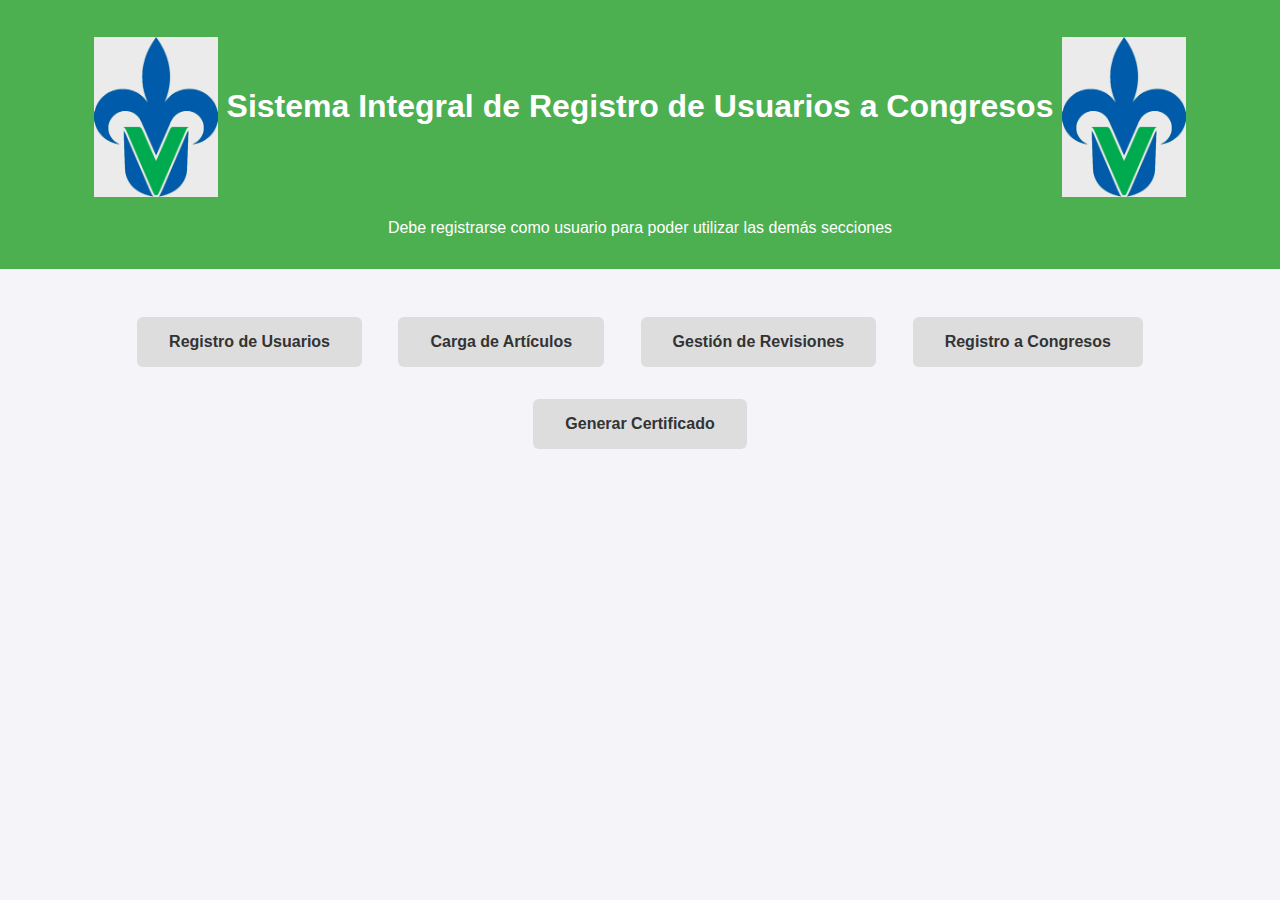
<file: index.html>
<!DOCTYPE html>
<html lang="es">
<head>
    <meta charset="UTF-8">
    <meta name="AUTHOR" CONTENT="MGTI. Eduardo Palacios Manubes">   
    <meta name="viewport" content="width=device-width, initial-scale=1.0">
    <title>Inicio SIRUC 1.0</title>
    <link rel="stylesheet" type="text/css" href="CSS/estilos.css"/>
</head>
<body>
    <header>
        <h1><img src="IMG/LogoUV.png" alt="" width="124" height="160" align="middle"/>&nbsp;Sistema Integral de Registro de Usuarios a Congresos <img src="IMG/LogoUV.png" alt="" width="124" height="160" align="middle"/></h1>        
        <p align="center">Debe registrarse como usuario para poder utilizar las demás secciones</p>
    </header>
    <nav>
        <a href="RegistroUsuario.html">Registro de Usuarios</a>
        <a href="CargaArticulos.html">Carga de Artículos</a>
        <a href="Revisiones.html">Gestión de Revisiones</a>
        <a href="RegistroCongreso.html">Registro a Congresos</a>
        <a href="GeneraCertificado.html">Generar Certificado</a>
    </nav>
</body>
</html>
</file>
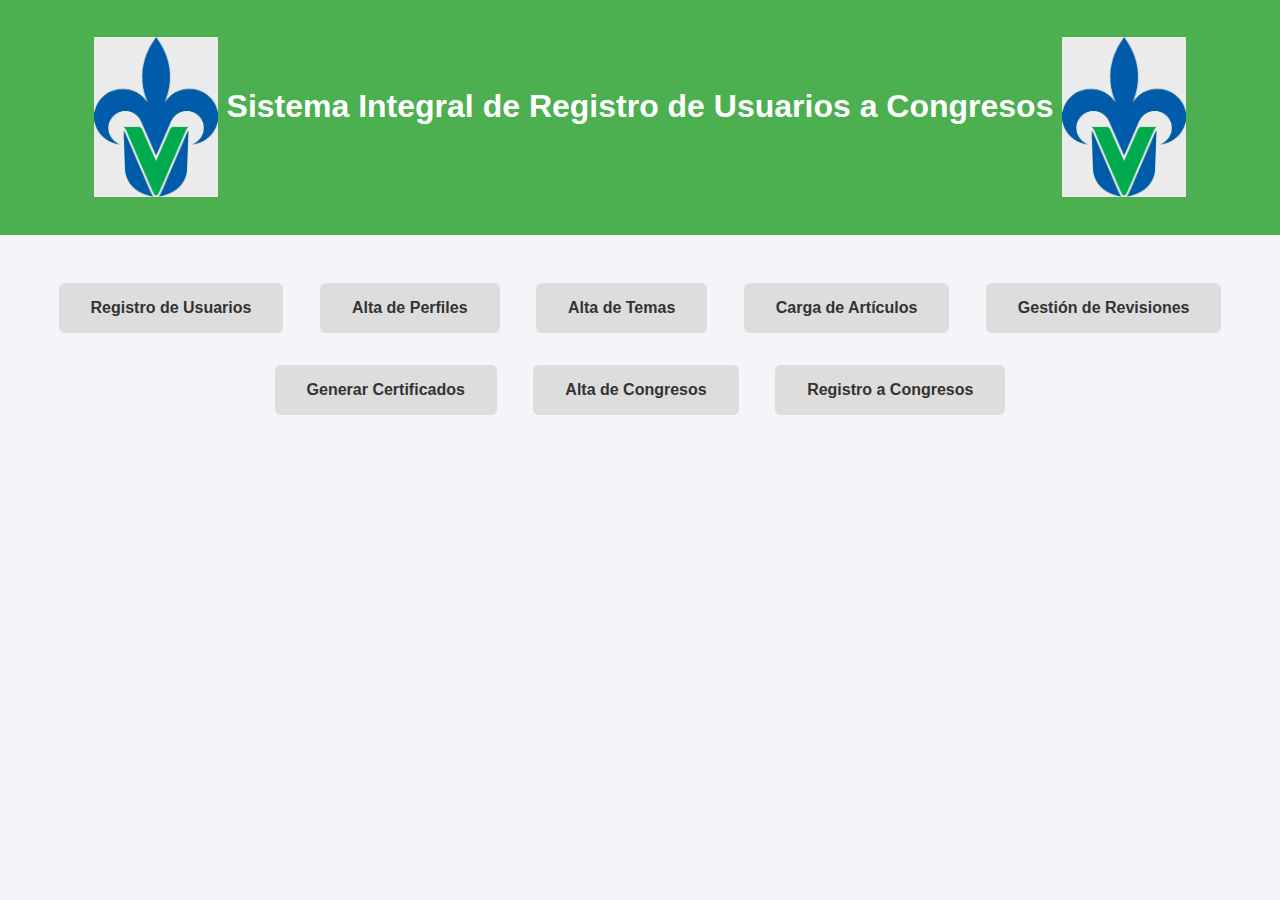
<file: admin.html>
<!DOCTYPE html>
<html lang="es">
<head>
    <meta charset="UTF-8">
    <meta name="AUTHOR" CONTENT="MGTI. Eduardo Palacios Manubes">   
    <meta name="viewport" content="width=device-width, initial-scale=1.0">
    <title>Inicio SIRUC 1.0</title>
    <link rel="stylesheet" type="text/css" href="CSS/estilos.css"/>
</head>
<body>
    <header>
        <h1><img src="IMG/LogoUV.png" alt="" width="124" height="160" align="middle"/>&nbsp;Sistema Integral de Registro de Usuarios a Congresos <img src="IMG/LogoUV.png" alt="" width="124" height="160" align="middle"/></h1>        
    </header>
    <nav>
        <a href="RegistroUsuario.html">Registro de Usuarios</a>
        <a href="RegistraPerfil.html">Alta de Perfiles</a>
        <a href="RegistraTemas.html">Alta de Temas</a>
        <a href="CargaArticulos.html">Carga de Artículos</a>
        <a href="Revisiones.html">Gestión de Revisiones</a>
        <a href="GeneraCertificado.html">Generar Certificados</a>
        <a href="RegistroCongreso.html">Alta de Congresos</a>
        <a href="RegistroaCongreso.html">Registro a Congresos</a>
    </nav>
</body>
</html>
</file>
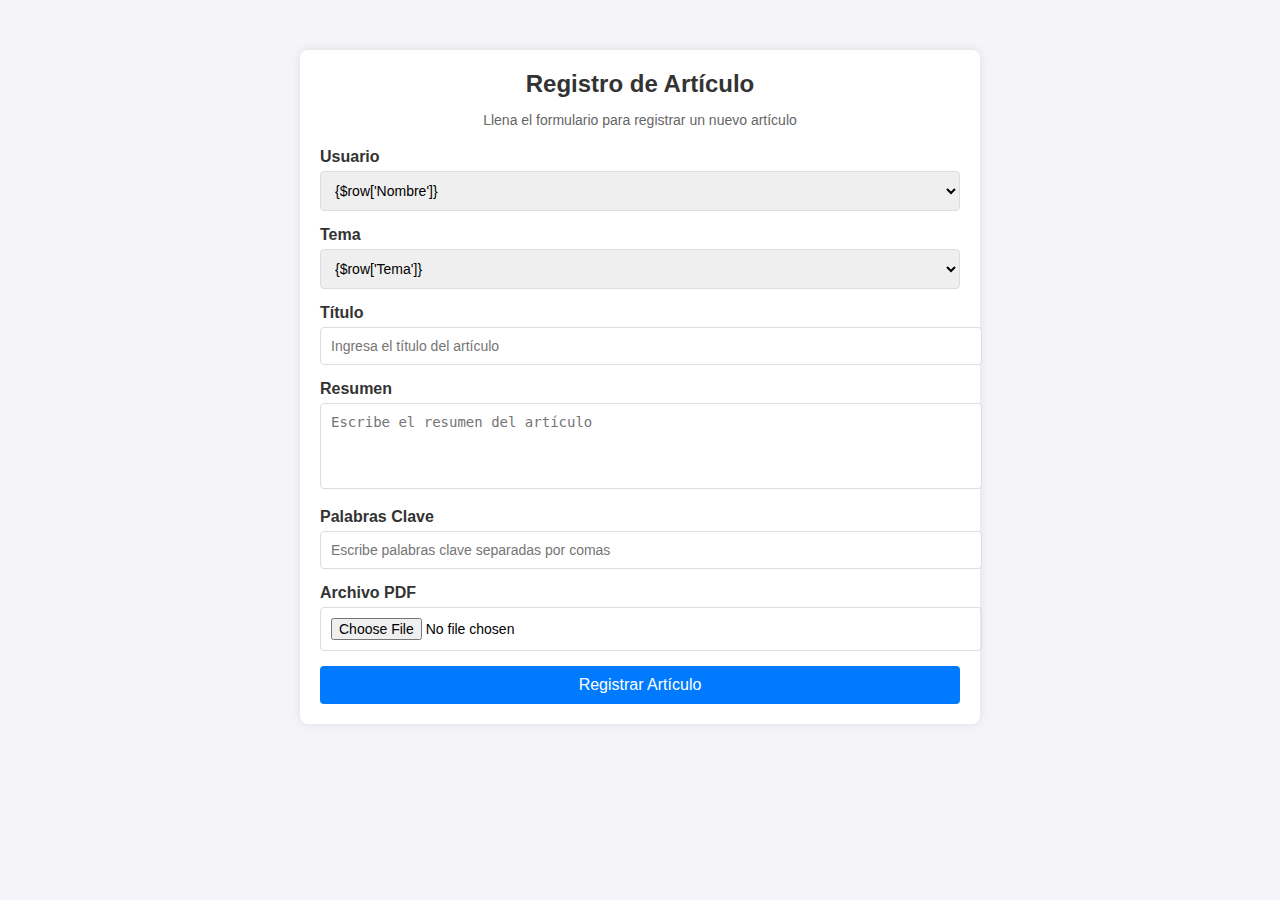
<file: CargaArticulos.html>
<!DOCTYPE html>
<html lang="es">
<head>
    <meta charset="UTF-8">
    <meta name="viewport" content="width=device-width, initial-scale=1.0">
    <title>Registro de Artículo</title>
    <link rel="stylesheet" href="CSS/EstiloArticulo.css">
    <script src="https://code.jquery.com/jquery-3.6.0.min.js"></script> <!-- Incluimos jQuery -->
    <script>
        // Función para cargar los usuarios y temas cuando la página carga
        $(document).ready(function() {
            // Cargar usuarios
            $.ajax({
                url: 'PHP/CargaUsuarios.php', // El archivo PHP que devuelve los usuarios
                type: 'GET',
                success: function(data) {
                    $('#usuario_id').html(data); // Insertamos los datos en el combo de usuarios
                }
            });

            // Cargar temas
            $.ajax({
                url: 'PHP/CargaTemas.php', // El archivo PHP que devuelve los temas
                type: 'GET',
                success: function(data) {
                    $('#tema_id').html(data); // Insertamos los datos en el combo de temas
                }
            });
        });
    </script>
</head>
<body>
    <div class="container">
        <header>
            <h1>Registro de Artículo</h1>
            <p class="subtitle">Llena el formulario para registrar un nuevo artículo</p>
        </header>
        <form action="PHP/GuardaArticulo.php" method="POST" enctype="multipart/form-data">
            <!-- Campo Usuario -->
            <div class="form-group">
                <label for="usuario_id">Usuario</label>
                <select name="usuario_id" id="usuario_id" required>
                    <option value="" disabled selected>Selecciona un usuario</option>
                    <!-- Los usuarios serán cargados dinámicamente con jQuery -->
                </select>
            </div>

            <!-- Campo Tema -->
            <div class="form-group">
                <label for="tema_id">Tema</label>
                <select name="tema_id" id="tema_id" required>
                    <option value="" disabled selected>Selecciona un tema</option>
                    <!-- Los temas serán cargados dinámicamente con jQuery -->
                </select>
            </div>

            <!-- Otros campos -->
            <div class="form-group">
                <label for="titulo">Título</label>
                <input type="text" name="titulo" id="titulo" maxlength="100" required placeholder="Ingresa el título del artículo">
            </div>

            <div class="form-group">
                <label for="resumen">Resumen</label>
                <textarea name="resumen" id="resumen" rows="4" maxlength="700" required placeholder="Escribe el resumen del artículo"></textarea>
            </div>

            <div class="form-group">
                <label for="palabras_clave">Palabras Clave</label>
                <input type="text" name="palabras_clave" id="palabras_clave" maxlength="200" required placeholder="Escribe palabras clave separadas por comas">
            </div>

            <div class="form-group">
                <label for="archivo_pdf">Archivo PDF</label>
                <input type="file" name="archivo_pdf" id="archivo_pdf" accept=".pdf" required>
            </div>

            <!-- Botón de Enviar -->
            <button type="submit" class="btn-submit">Registrar Artículo</button>
        </form>
    </div>
</body>
</html>
</file>
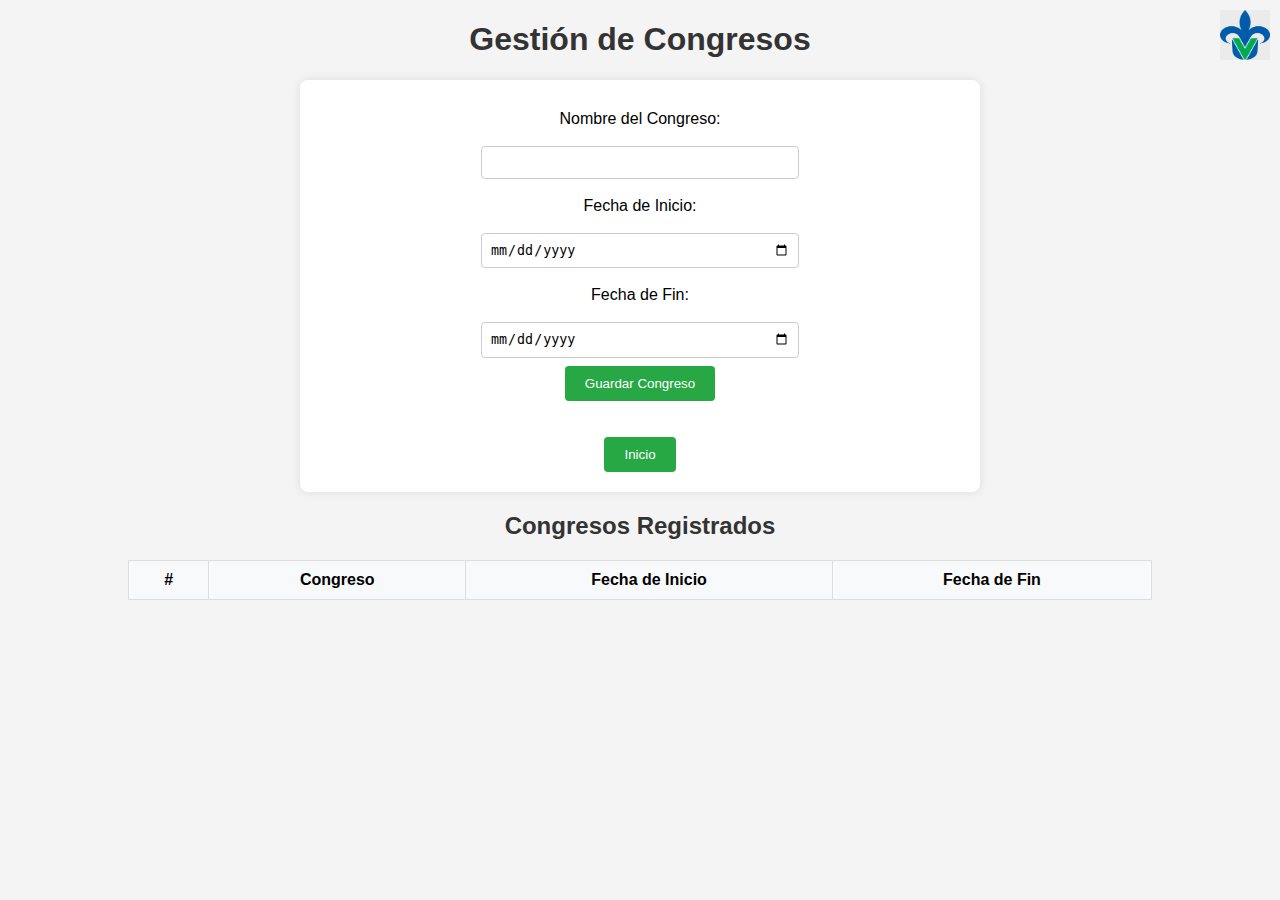
<file: RegistroCongreso.html>
<!DOCTYPE html>
<html lang="es">
<head>
    <meta charset="UTF-8">
    <meta name="viewport" content="width=device-width, initial-scale=1.0">
    <title>Gestión de Congresos</title>
    <script src="JS/Congresos.js"></script>
    <link rel="stylesheet" href="CSS/EstiloCongresos.css">
</head>
<body>
    <!-- MGTI. Eduardo Palacios Manubes -->
    <div class="header">
        <img src="IMG/LogoUV.png" alt="Logo" class="logo">
    </div>

    <h1>Gestión de Congresos</h1>
    <form id="congresoForm">
        <label for="nombre">Nombre del Congreso:</label>
        <input type="text" id="nombre" name="nombre" required>

        <label for="fecha_inicio">Fecha de Inicio:</label>
        <input type="date" id="fecha_inicio" name="fecha_inicio" required>

        <label for="fecha_final">Fecha de Fin:</label>
        <input type="date" id="fecha_final" name="fecha_final" required>

        <button type="submit">Guardar Congreso</button><br><br>
        <button onclick="window.location.href='admin.html';">Inicio</button>
    </form>

    <h2>Congresos Registrados</h2>
    <table id="congresosTable" border=1>
        <thead>
            <tr>
                <th>#</th>
                <th>Congreso</th>
                <th>Fecha de Inicio</th>
                <th>Fecha de Fin</th>
            </tr>
        </thead>
        <tbody>
        </tbody>
    </table>
</body>
</html>
</file>
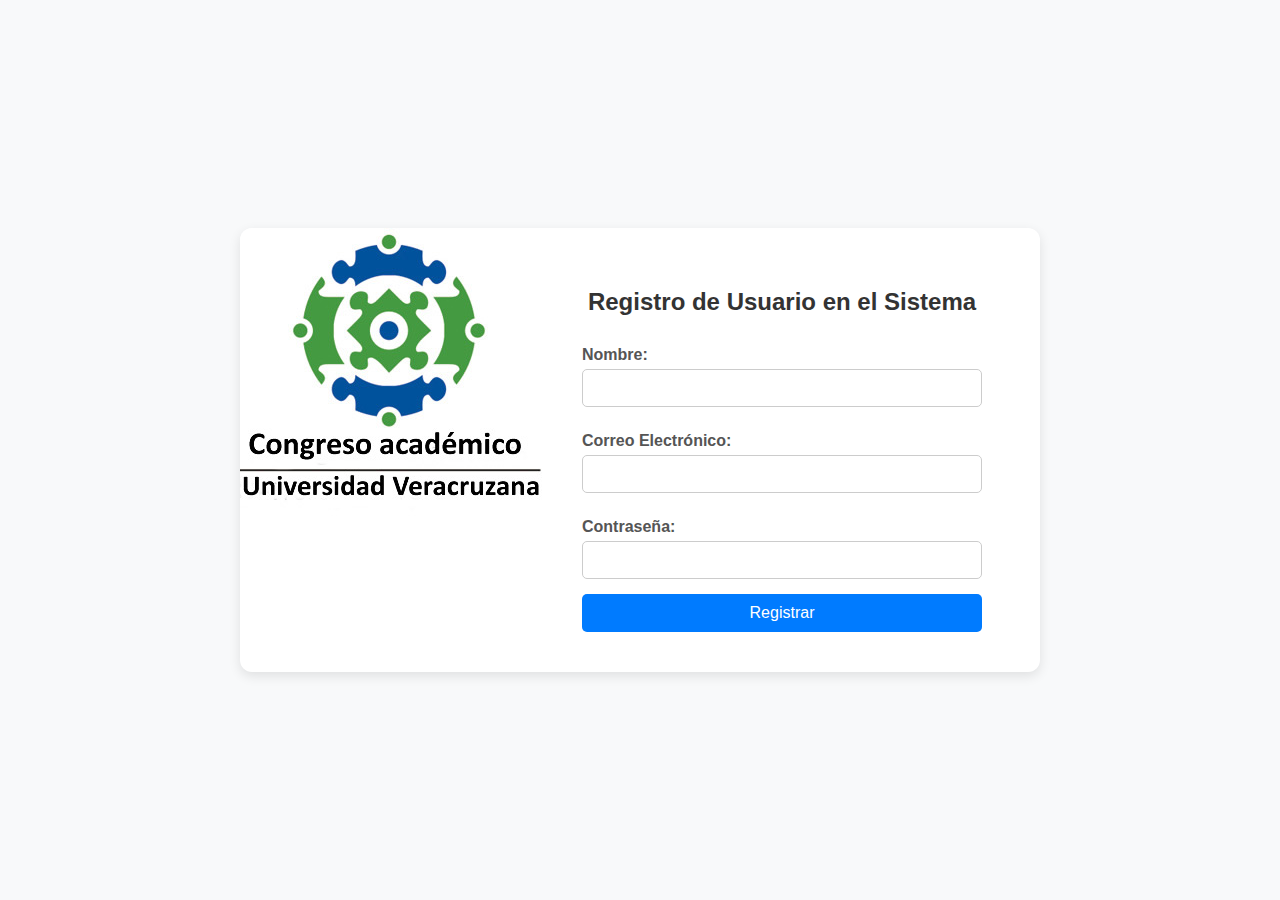
<file: RegistroUsuario.html>
<!DOCTYPE html>
<html lang="es">
<head>
    <meta charset="UTF-8">
    <meta name="AUTHOR" CONTENT="MGTI. Eduardo Palacios Manubes">
    <meta name="viewport" content="width=device-width, initial-scale=1.0">
    <title>Registro de Usuario</title>
    <link rel="stylesheet" href="CSS/EstilosRegUsu.css"> 
    <script src="JS/RegistroUsu.js" defer></script>
</head>
<body>
    <div class="container">
       <div class="image-section"></div>
        <div class="form-section">
            <h2>Registro de Usuario en el Sistema</h2>
            <form id="registroForm" action="PHP/RegistroUsu.php" method="POST">
                <label for="nombre">Nombre:</label>
                <input type="text" id="nombre" name="nombre" required>
                
                <label for="email">Correo Electrónico:</label>
                <input type="email" id="email" name="email" required>
                
                <label for="password">Contraseña:</label>
                <input type="password" id="password" name="password" required>
                
                <button type="submit">Registrar</button>
            </form>
            <div id="mensaje"></div>
        </div>
    </div>
</body>
</html>
</file>
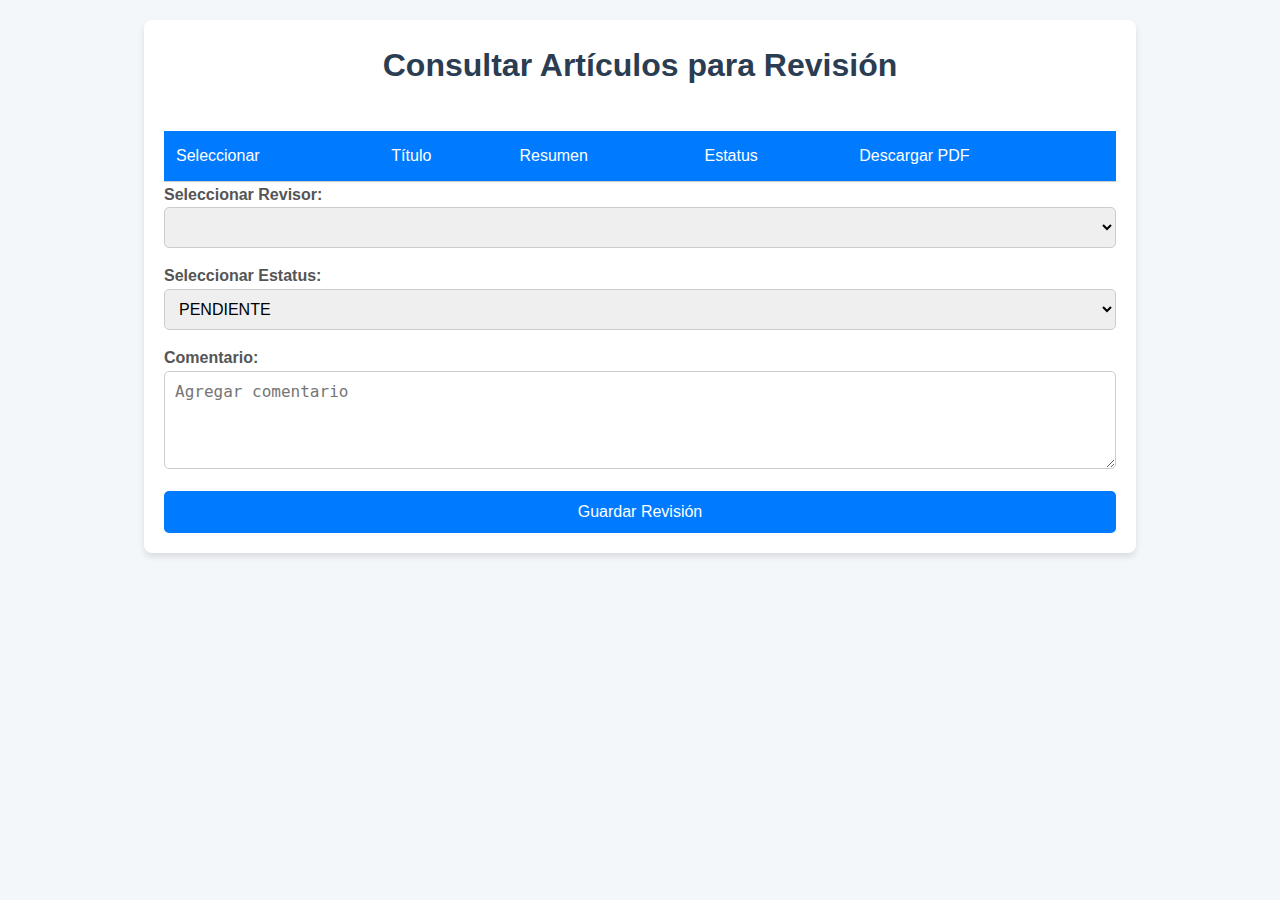
<file: Revisiones.html>
<!DOCTYPE html>
<html lang="es">
<head>
    <meta charset="UTF-8">
    <meta name="viewport" content="width=device-width, initial-scale=1.0">
    <title>Consultar Artículos</title>
    <link rel="stylesheet" href="CSS/revisiones.css">
</head>
<body>
    <div class="container">
        <h1>Consultar Artículos para Revisión</h1>

        <!-- Tabla de Artículos -->
        <div class="table-container">
            <table id="articulos-table">
                <thead>
                    <tr>
                        <th>Seleccionar</th>
                        <th>Título</th>
                        <th>Resumen</th>
                        <th>Estatus</th>
                        <th>Descargar PDF</th>
                    </tr>
                </thead>
                <tbody>
                    <!-- Los datos de los artículos serán insertados aquí mediante JavaScript -->
                </tbody>
            </table>
        </div>

        <!-- Formularios de Selección -->
        <form action="PHP/procesar_revision.php" method="POST" id="revision-form">
            <div>
                <label for="revisor">Seleccionar Revisor:</label>
                <select name="revisor" id="revisor" required>
                    <!-- Los revisores se cargarán dinámicamente con JavaScript -->
                </select>
            </div>

            <div>
                <label for="estatus">Seleccionar Estatus:</label>
                <select name="estatus" id="estatus" required>
                    <option value="PENDIENTE">PENDIENTE</option>
                    <option value="ACEPTADO">ACEPTADO</option>
                    <option value="RECHAZADO">RECHAZADO</option>
                </select>
            </div>

            <div>
                <label for="comentario">Comentario:</label>
                <textarea name="comentario" id="comentario" rows="4" placeholder="Agregar comentario" required></textarea>
            </div>

            <input type="submit" value="Guardar Revisión">
        </form>
    </div>

    <script>
        // Cargar los artículos desde el archivo PHP
        fetch('PHP/consultar_articulos.php')
    .then(response => {
        if (!response.ok) {
            throw new Error('Error en la respuesta del servidor');
        }
        return response.json();
    })
    .then(data => {
        const articulosTableBody = document.getElementById('articulos-table').getElementsByTagName('tbody')[0];

        data.forEach(articulo => {
            const row = articulosTableBody.insertRow();

            // Crear celdas para cada columna
            const selectCell = row.insertCell(0);
            const titleCell = row.insertCell(1);
            const resumenCell = row.insertCell(2);
            const estatusCell = row.insertCell(3);
            const downloadCell = row.insertCell(4);

            // Insertar contenido en las celdas
            selectCell.innerHTML = `<input type="checkbox" name="articulos[]" value="${articulo.IDArticulo}">`;
            titleCell.textContent = articulo.Titulo;
            resumenCell.textContent = articulo.Resumen;
            estatusCell.textContent = articulo.Estatus;
            downloadCell.innerHTML = `<a href="${articulo.PDF}" target="_blank">Descargar PDF</a>`;
        });
    })
    .catch(error => console.error('Error al cargar los artículos:', error));

        // Cargar los revisores para el combobox
        fetch('PHP/obtener_revisores.php')
            .then(response => response.json())
            .then(data => {
                const revisorSelect = document.getElementById('revisor');
                
                data.forEach(revisor => {
                    const option = document.createElement('option');
                    option.value = revisor.IDUsuario;
                    option.textContent = revisor.Nombre;
                    revisorSelect.appendChild(option);
                });
            })
            .catch(error => console.error('Error al cargar los revisores:', error));
    </script>
</body>
</html>
</file>
<file: CSS/estilos.css>
body {
            font-family: Arial, sans-serif;
            margin: 0;
            padding: 0;
            background-color: #f4f4f9;
        }
header {
            background-color: #4CAF50;
            color: white;
            padding: 1rem;
            text-align: center;
        }
Nav {
            margin: 2rem auto;
            text-align: center;
        }
nav a {
            text-decoration: none;
            color: #333;
            background-color: #ddd;
            padding: 1rem 2rem;
            margin: 1rem;
            display: inline-block;
            border-radius: 6px;
            font-weight: bold;
        }
nav a:hover {
            background-color: #bbb;
        }
</file>
<file: CSS/EstiloArticulo.css>
body {
    font-family: Arial, sans-serif;
    background-color: #f4f4f9;
    margin: 0;
    padding: 0;
}

.container {
    width: 50%;
    margin: 50px auto;
    background: #fff;
    padding: 20px;
    box-shadow: 0 0 10px rgba(0, 0, 0, 0.1);
    border-radius: 8px;
}

header {
    text-align: center;
    margin-bottom: 20px;
}

h1 {
    margin: 0;
    font-size: 24px;
    color: #333;
}

.subtitle {
    color: #666;
    font-size: 14px;
}

.form-group {
    margin-bottom: 15px;
}

label {
    display: block;
    margin-bottom: 5px;
    font-weight: bold;
    color: #333;
}

input[type="text"], textarea, select, input[type="file"] {
    width: 100%;
    padding: 10px;
    font-size: 14px;
    border: 1px solid #ddd;
    border-radius: 4px;
}

textarea {
    resize: none;
}

button.btn-submit {
    width: 100%;
    padding: 10px;
    background-color: #007bff;
    border: none;
    color: white;
    font-size: 16px;
    border-radius: 4px;
    cursor: pointer;
}

button.btn-submit:hover {
    background-color: #0056b3;
}
</file>
<file: CSS/EstiloCongresos.css>
body {
    font-family: Arial, sans-serif;
    margin: 0;
    padding: 0;
    background-color: #f4f4f4;
}

header {
    background-color: #333;
    padding: 10px 0;
    text-align: center;
    color: white;
}

h1, h2 {
    text-align: center;
    color: #333;
}

form {
    display: flex;
    flex-direction: column;
    align-items: center;
    padding: 20px;
    background-color: white;
    border-radius: 8px;
    box-shadow: 0 0 10px rgba(0, 0, 0, 0.1);
    margin: 20px auto;
    width: 50%;
}

label {
    margin: 10px 0;
}

input {
    padding: 8px;
    margin: 8px 0;
    width: 100%;
    max-width: 300px;
    border: 1px solid #ccc;
    border-radius: 4px;
}

button {
    padding: 10px 20px;
    background-color: #28a745;
    color: white;
    border: none;
    border-radius: 4px;
    cursor: pointer;
}

button:hover {
    background-color: #218838;
}

table {
    width: 80%;
    margin: 20px auto;
    border-collapse: collapse;
}

th, td {
    padding: 10px;
    text-align: center;
    border: 1px solid #ddd;
}

th {
    background-color: #f8f9fa;
}

tr:nth-child(even) {
    background-color: #f2f2f2;
}

.header {
    position: fixed;
    top: 10px;
    right: 10px;
}

.logo {
    width: 50px;
    height: 50px;
}
</file>
<file: CSS/EstilosRegUsu.css>
body {
    font-family: Arial, sans-serif;
    background-color: #f8f9fa;
    margin: 0;
    display: flex;
    align-items: center;
    justify-content: center;
    min-height: 100vh;
}

.container {
    display: flex;
    background: #fff;
    border-radius: 12px;
    box-shadow: 0 4px 12px rgba(0, 0, 0, 0.1);
    overflow: hidden;
    max-width: 800px;
    width: 90%;
}

.image-section {
    background: url("../IMG/Congreso.jpg") no-repeat center center;
    align-content: center;
    background-size: cover;
    width: 302px;
	height: 302px;
    display: none; /* Ocultar si pantalla es pequeña */
}

.form-section {
    padding: 40px;
    width: 100%;
    max-width: 400px;
    flex: 1;
}

h2 {
    margin-bottom: 20px;
    text-align: center;
    color: #333;
}

form {
    display: flex;
    flex-direction: column;
}

label {
    margin-top: 10px;
    margin-bottom: 5px;
    color: #555;
    font-weight: bold;
}

input {
    padding: 10px;
    border: 1px solid #ccc;
    border-radius: 5px;
    font-size: 14px;
    margin-bottom: 15px;
}

button {
    padding: 10px;
    background-color: #007bff;
    border: none;
    color: white;
    border-radius: 5px;
    font-size: 16px;
    cursor: pointer;
    transition: background-color 0.3s;
}

button:hover {
    background-color: #0056b3;
}

@media screen and (min-width: 768px) {
    .container {
        flex-direction: row;
    }
    .image-section {
        display: block;
    }
}
</file>
<file: CSS/revisiones.css>
* {
    margin: 0;
    padding: 0;
    box-sizing: border-box;
}

/* Configuración de la fuente y el fondo general */
body {
    font-family: 'Arial', sans-serif;
    background-color: #f4f7fa;
    color: #333;
    line-height: 1.6;
    padding: 20px;
}

/* Contenedor principal para centralizar el contenido */
.container {
    width: 80%;
    margin: 0 auto;
    padding: 20px;
    background-color: #fff;
    border-radius: 8px;
    box-shadow: 0 4px 6px rgba(0, 0, 0, 0.1);
}

/* Encabezado */
h1 {
    text-align: center;
    color: #2a3d52;
    margin-bottom: 20px;
    font-size: 2rem;
}

/* Estilo de los formularios */
form {
    display: flex;
    flex-direction: column;
    gap: 15px;
}

label {
    font-weight: bold;
    color: #555;
    margin-bottom: 5px;
}

/* Estilo de los inputs, select y textareas */
input[type="text"],
input[type="number"],
select,
textarea {
    width: 100%;
    padding: 10px;
    border: 1px solid #ccc;
    border-radius: 5px;
    font-size: 1rem;
    transition: border-color 0.3s;
}

input[type="text"]:focus,
input[type="number"]:focus,
select:focus,
textarea:focus {
    border-color: #007bff;
    outline: none;
}

/* Estilo de los botones */
button,
input[type="submit"] {
    background-color: #007bff;
    color: white;
    border: none;
    padding: 12px 20px;
    font-size: 1rem;
    border-radius: 5px;
    cursor: pointer;
    transition: background-color 0.3s;
}

button:hover,
input[type="submit"]:hover {
    background-color: #0056b3;
}

/* Estilo de la tabla para mostrar los artículos */
table {
    width: 100%;
    border-collapse: collapse;
    margin-top: 20px;
}

th,
td {
    padding: 12px;
    text-align: left;
    border-bottom: 1px solid #ccc;
}

th {
    background-color: #007bff;
    color: white;
    font-weight: normal;
}

td {
    background-color: #f9f9f9;
}

tr:hover td {
    background-color: #f1f1f1;
}

/* Estilo para los checkboxes */
input[type="checkbox"] {
    margin: 0 10px 0 0;
}

/* Estilo para el contenedor de la tabla de artículos */
.table-container {
    overflow-x: auto;
}

/* Estilo para los contenedores de errores y mensajes */
.error-message,
.success-message {
    padding: 10px;
    margin-top: 20px;
    border-radius: 5px;
    text-align: center;
    font-size: 1.2rem;
}

.error-message {
    background-color: #f8d7da;
    color: #721c24;
}

.success-message {
    background-color: #d4edda;
    color: #155724;
}

/* Responsividad: adaptabilidad para dispositivos móviles */
@media (max-width: 768px) {
    .container {
        width: 100%;
        padding: 15px;
    }

    h1 {
        font-size: 1.5rem;
    }

    table {
        font-size: 0.9rem;
    }

    button,
    input[type="submit"] {
        width: 100%;
    }
}
</file>
